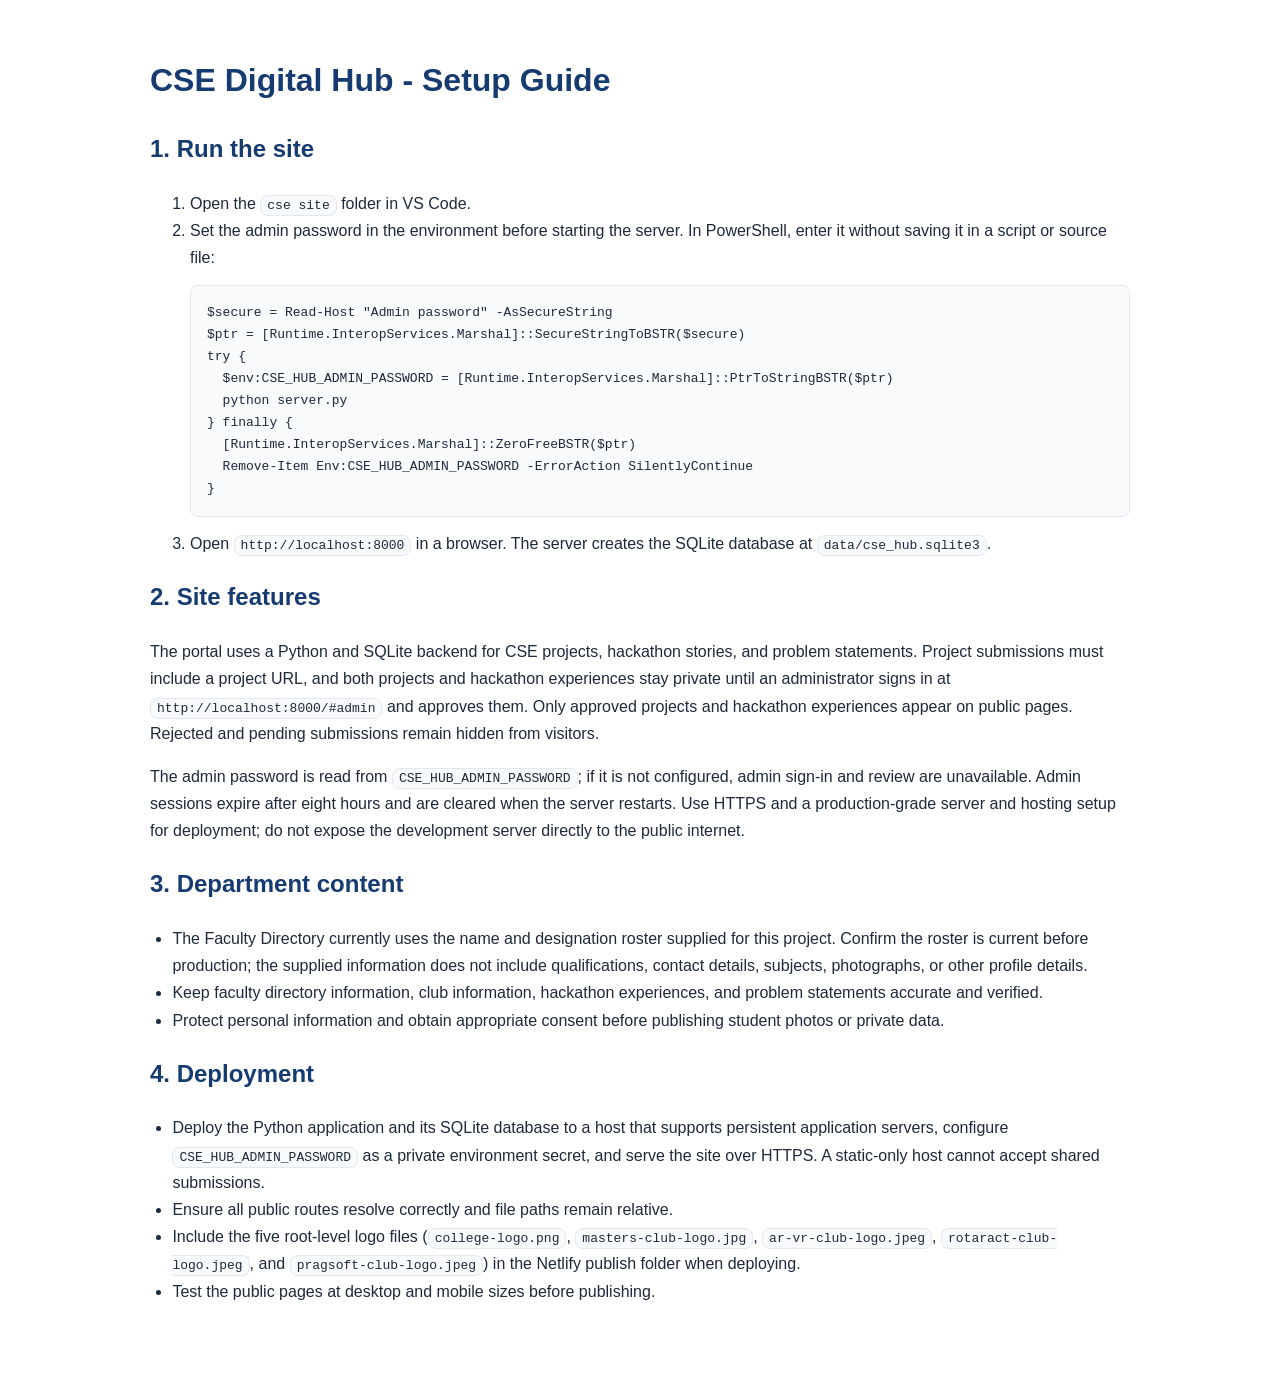
<file: README.html>
<!DOCTYPE html>
<html lang="en">
  <head>
    <meta charset="UTF-8" />
    <meta name="viewport" content="width=device-width, initial-scale=1.0" />
    <title>CSE Digital Hub Setup Guide</title>
    <style>
      body {
        font-family: Arial, sans-serif;
        line-height: 1.7;
        color: #1e293b;
        margin: 0 auto;
        max-width: 980px;
        padding: 32px 20px 72px;
      }
      h1, h2, h3 { color: #163b70; }
      code, pre { background: #f8fafc; border: 1px solid #e2e8f0; border-radius: 8px; }
      pre { padding: 16px; overflow-x: auto; }
      code { padding: 2px 6px; }
      ul { padding-left: 1.4rem; }
      a { color: #2563eb; }
    </style>
  </head>
  <body>
    <h1>CSE Digital Hub - Setup Guide</h1>

    <h2>1. Run the site</h2>
    <ol>
      <li>Open the <code>cse site</code> folder in VS Code.</li>
      <li>Set the admin password in the environment before starting the server. In PowerShell, enter it without saving it in a script or source file:
        <pre>$secure = Read-Host "Admin password" -AsSecureString
$ptr = [Runtime.InteropServices.Marshal]::SecureStringToBSTR($secure)
try {
  $env:CSE_HUB_ADMIN_PASSWORD = [Runtime.InteropServices.Marshal]::PtrToStringBSTR($ptr)
  python server.py
} finally {
  [Runtime.InteropServices.Marshal]::ZeroFreeBSTR($ptr)
  Remove-Item Env:CSE_HUB_ADMIN_PASSWORD -ErrorAction SilentlyContinue
}</pre>
      </li>
      <li>Open <code>http://localhost:8000</code> in a browser. The server creates the SQLite database at <code>data/cse_hub.sqlite3</code>.</li>
    </ol>

    <h2>2. Site features</h2>
    <p>The portal uses a Python and SQLite backend for CSE projects, hackathon stories, and problem statements. Project submissions must include a project URL, and both projects and hackathon experiences stay private until an administrator signs in at <code>http://localhost:8000/#admin</code> and approves them. Only approved projects and hackathon experiences appear on public pages. Rejected and pending submissions remain hidden from visitors.</p>
    <p>The admin password is read from <code>CSE_HUB_ADMIN_PASSWORD</code>; if it is not configured, admin sign-in and review are unavailable. Admin sessions expire after eight hours and are cleared when the server restarts. Use HTTPS and a production-grade server and hosting setup for deployment; do not expose the development server directly to the public internet.</p>

    <h2>3. Department content</h2>
    <ul>
      <li>The Faculty Directory currently uses the name and designation roster supplied for this project. Confirm the roster is current before production; the supplied information does not include qualifications, contact details, subjects, photographs, or other profile details.</li>
      <li>Keep faculty directory information, club information, hackathon experiences, and problem statements accurate and verified.</li>
      <li>Protect personal information and obtain appropriate consent before publishing student photos or private data.</li>
    </ul>

    <h2>4. Deployment</h2>
    <ul>
      <li>Deploy the Python application and its SQLite database to a host that supports persistent application servers, configure <code>CSE_HUB_ADMIN_PASSWORD</code> as a private environment secret, and serve the site over HTTPS. A static-only host cannot accept shared submissions.</li>
      <li>Ensure all public routes resolve correctly and file paths remain relative.</li>
      <li>Include the five root-level logo files (<code>college-logo.png</code>, <code>masters-club-logo.jpg</code>, <code>ar-vr-club-logo.jpeg</code>, <code>rotaract-club-logo.jpeg</code>, and <code>pragsoft-club-logo.jpeg</code>) in the Netlify publish folder when deploying.</li>
      <li>Test the public pages at desktop and mobile sizes before publishing.</li>
    </ul>
  </body>
</html>
</file>
